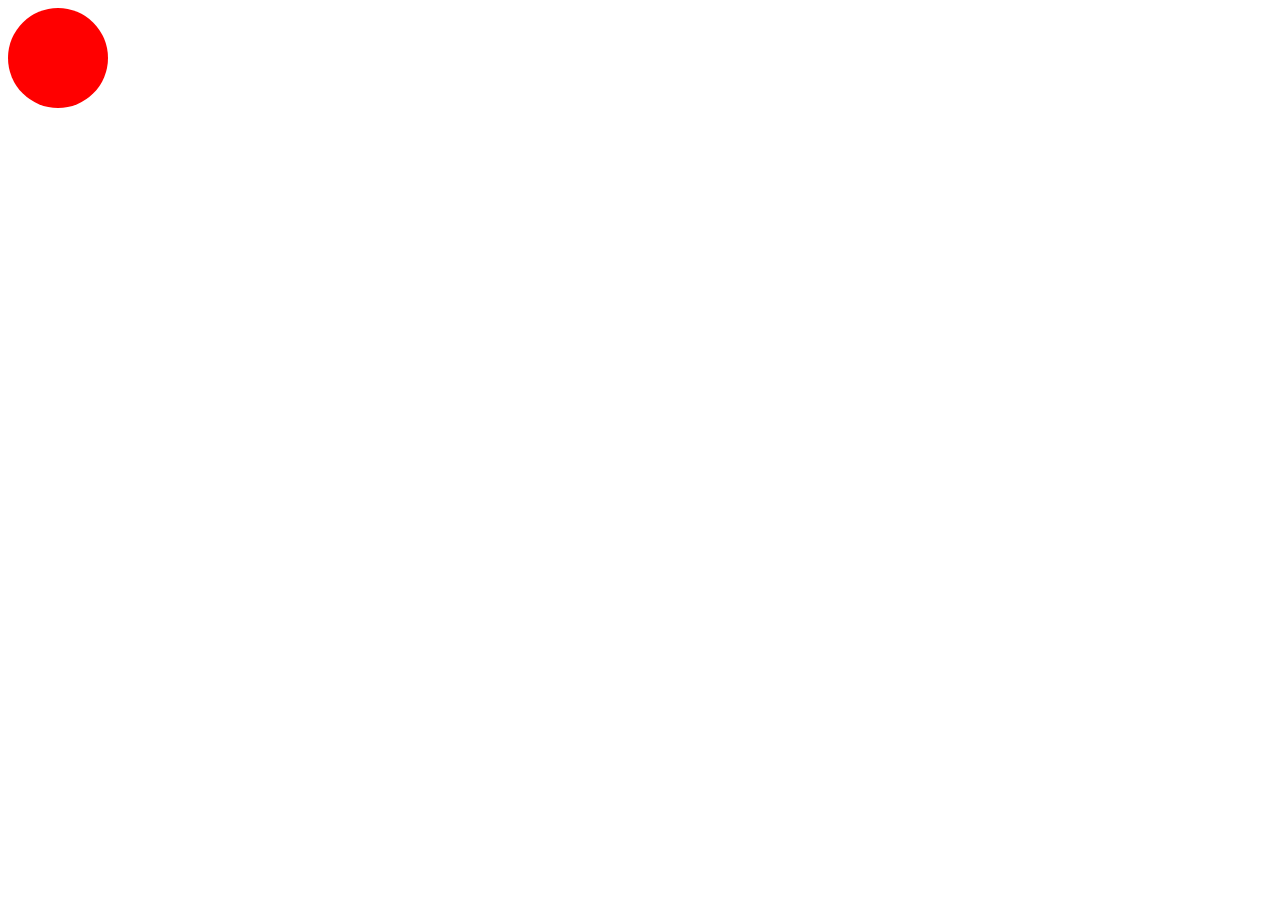
<file: tomato/index.html>
<!DOCTYPE html>
<html lang="en">
<head>
    <meta charset="UTF-8">
    <meta name="viewport" content="width=device-width, initial-scale=1.0">
    <title>Tomato Game</title>
    <link rel="stylesheet" href="style.css">
</head>
<body>
    <div class="tomato" id="tomato"></div>
    <script src="script.js"></script>
</body>
</html>
</file>
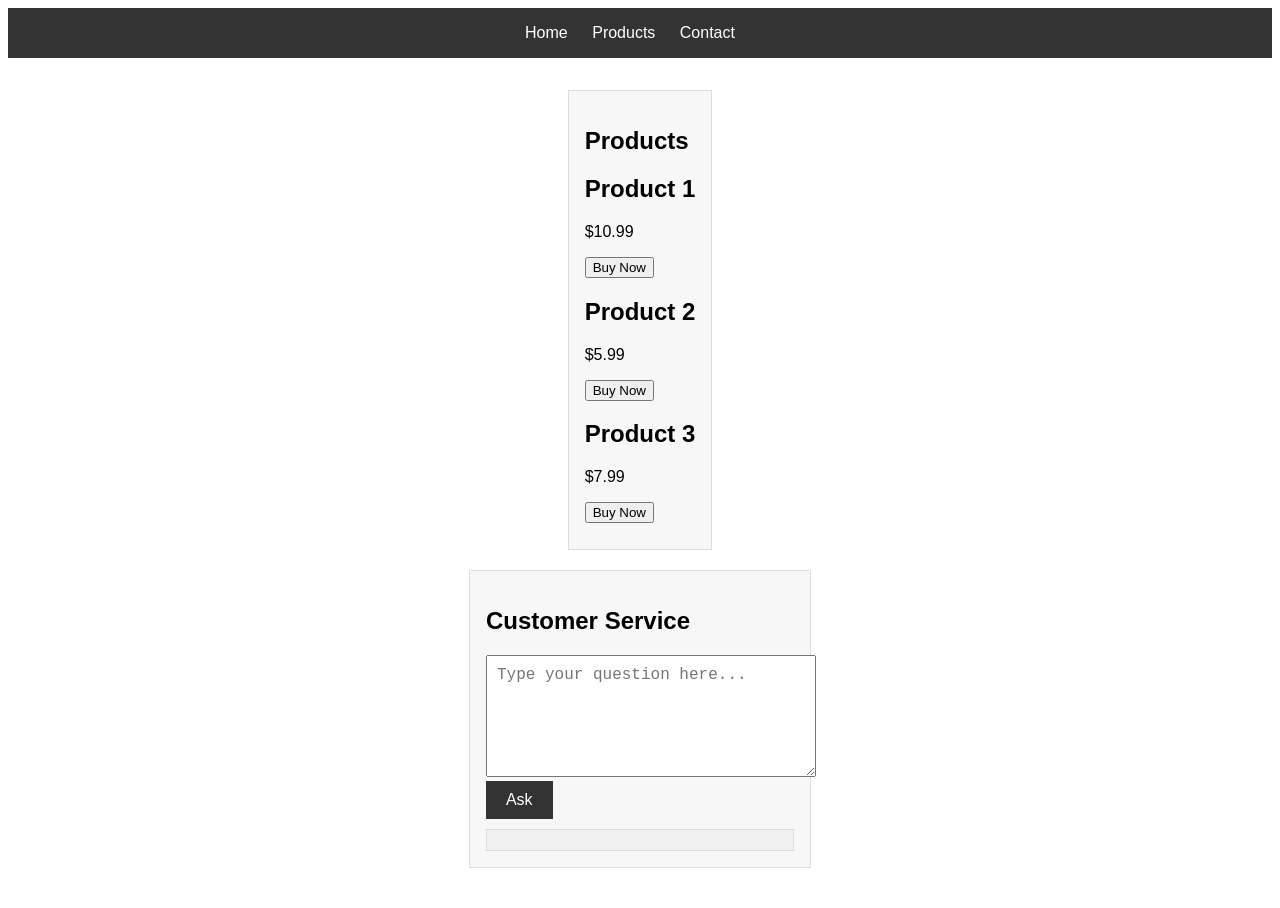
<file: what-opencage-coded-test/index.html>
<!DOCTYPE html>
<html lang="en">
<head>
    <meta charset="UTF-8">
    <meta name="viewport" content="width=device-width, initial-scale=1.0">
    <title>Mock Shop</title>
    <link rel="stylesheet" href="styles.css">
</head>
<body>
    <header>
        <nav>
            <ul>
                <li><a href="#">Home</a></li>
                <li><a href="#">Products</a></li>
                <li><a href="#">Contact</a></li>
            </ul>
        </nav>
    </header>
    <main>
        <section class="products">
            <h1>Products</h1>
            <ul>
                <li>
                    <h2>Product 1</h2>
                    <p>$10.99</p>
                    <button>Buy Now</button>
                </li>
                <li>
                    <h2>Product 2</h2>
                    <p>$5.99</p>
                    <button>Buy Now</button>
                </li>
                <li>
                    <h2>Product 3</h2>
                    <p>$7.99</p>
                    <button>Buy Now</button>
                </li>
            </ul>
        </section>
        <section class="customer-service">
            <h1>Customer Service</h1>
            <textarea placeholder="Type your question here..."></textarea>
            <button>Ask</button>
            <div class="response"></div>
        </section>
    </main>
    <script src="script.js"></script>
</body>
</html>
</file>
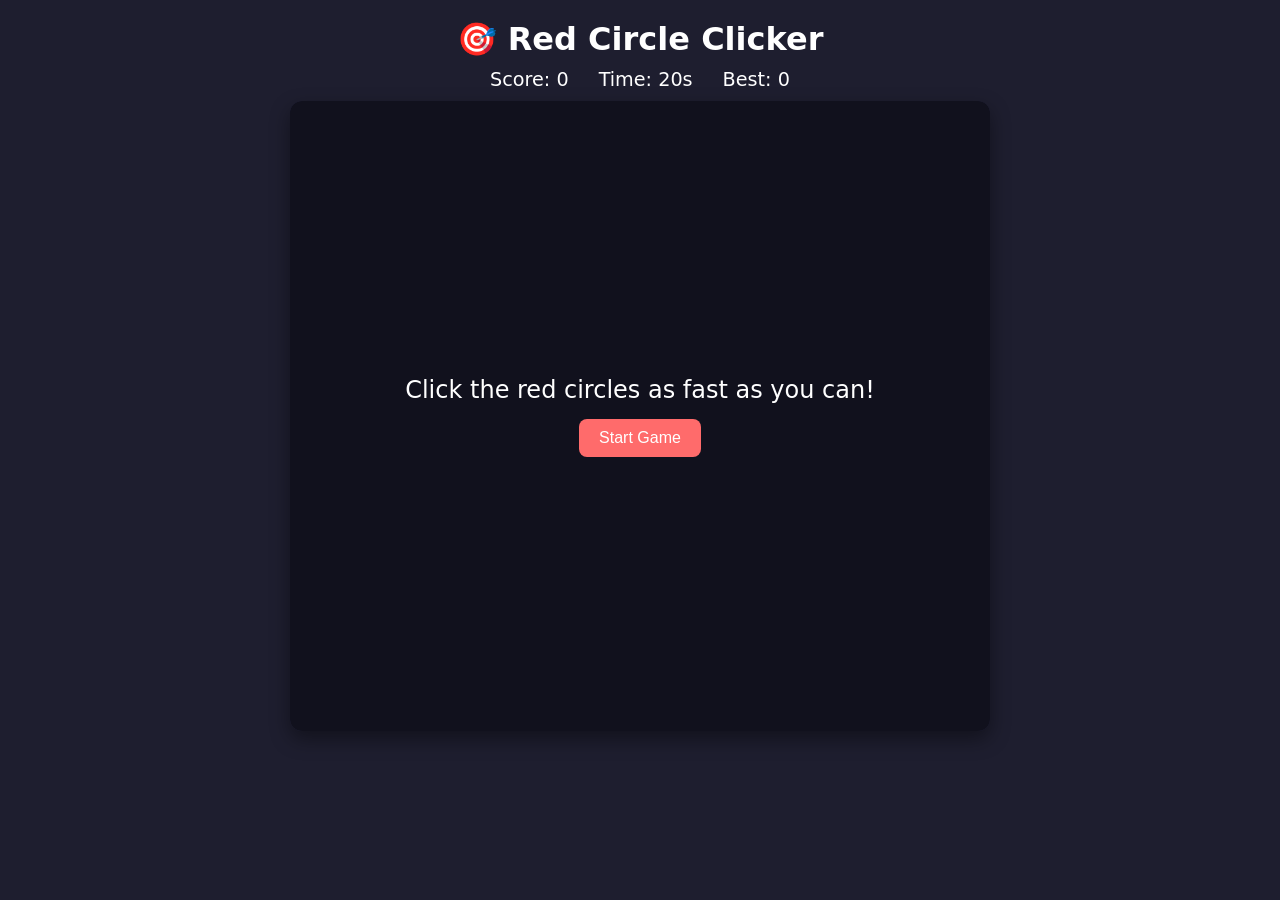
<file: hello.html>
<!DOCTYPE html>
<html lang="en">
<head>
<meta charset="UTF-8" />
<title>Red Circle Clicker</title>
<style>
  body {
    margin: 0;
    min-height: 100vh;
    display: flex;
    flex-direction: column;
    align-items: center;
    font-family: system-ui, sans-serif;
    background: #1e1e2f;
    color: #fff;
    user-select: none;
  }
  h1 { margin: 20px 0 10px; }
  #hud {
    display: flex;
    gap: 30px;
    font-size: 1.2rem;
    margin-bottom: 10px;
  }
  #arena {
    position: relative;
    width: 90vw;
    max-width: 700px;
    height: 70vh;
    background: #2a2a4a;
    border-radius: 12px;
    overflow: hidden;
    box-shadow: 0 8px 20px rgba(0,0,0,0.4);
  }
  .circle {
    position: absolute;
    width: 60px;
    height: 60px;
    border-radius: 50%;
    background: radial-gradient(circle at 35% 35%, #ff6b6b, #b00020);
    cursor: pointer;
    box-shadow: 0 4px 10px rgba(0,0,0,0.4);
    transition: transform 0.08s;
  }
  .circle:active { transform: scale(0.85); }
  #overlay {
    position: absolute;
    inset: 0;
    display: flex;
    align-items: center;
    justify-content: center;
    flex-direction: column;
    background: rgba(0,0,0,0.6);
    font-size: 1.5rem;
    gap: 15px;
  }
  button {
    padding: 10px 20px;
    font-size: 1rem;
    border: none;
    border-radius: 8px;
    background: #ff6b6b;
    color: white;
    cursor: pointer;
  }
  button:hover { background: #ff8585; }
</style>
</head>
<body>
  <h1>🎯 Red Circle Clicker</h1>
  <div id="hud">
    <div>Score: <span id="score">0</span></div>
    <div>Time: <span id="time">20</span>s</div>
    <div>Best: <span id="best">0</span></div>
  </div>
  <div id="arena">
    <div id="overlay">
      <div id="msg">Click the red circles as fast as you can!</div>
      <button id="startBtn">Start Game</button>
    </div>
  </div>

<script>
  const arena = document.getElementById('arena');
  const scoreEl = document.getElementById('score');
  const timeEl = document.getElementById('time');
  const bestEl = document.getElementById('best');
  const overlay = document.getElementById('overlay');
  const msg = document.getElementById('msg');
  const startBtn = document.getElementById('startBtn');

  let score = 0, timeLeft = 20, timerId, spawnId, playing = false;
  let best = +localStorage.getItem('rcc_best') || 0;
  bestEl.textContent = best;

  function spawnCircle() {
    const c = document.createElement('div');
    c.className = 'circle';
    const size = 30 + Math.random() * 40;
    c.style.width = c.style.height = size + 'px';
    const maxX = arena.clientWidth - size;
    const maxY = arena.clientHeight - size;
    c.style.left = Math.random() * maxX + 'px';
    c.style.top = Math.random() * maxY + 'px';
    c.addEventListener('pointerdown', e => {
      e.stopPropagation();
      if (!playing) return;
      score++;
      scoreEl.textContent = score;
      c.remove();
    });
    arena.appendChild(c);
    setTimeout(() => c.remove(), 1500);
  }

  function startGame() {
    score = 0;
    timeLeft = 20;
    scoreEl.textContent = 0;
    timeEl.textContent = timeLeft;
    overlay.style.display = 'none';
    document.querySelectorAll('.circle').forEach(c => c.remove());
    playing = true;
    spawnId = setInterval(spawnCircle, 700);
    timerId = setInterval(() => {
      timeLeft--;
      timeEl.textContent = timeLeft;
      if (timeLeft <= 0) endGame();
    }, 1000);
  }

  function endGame() {
    playing = false;
    clearInterval(spawnId);
    clearInterval(timerId);
    document.querySelectorAll('.circle').forEach(c => c.remove());
    if (score > best) {
      best = score;
      localStorage.setItem('rcc_best', best);
      bestEl.textContent = best;
      msg.textContent = `🏆 New best! Score: ${score}`;
    } else {
      msg.textContent = `Game over! Score: ${score}`;
    }
    startBtn.textContent = 'Play Again';
    overlay.style.display = 'flex';
  }

  startBtn.addEventListener('click', startGame);
</script>
</body>
</html>
</file>
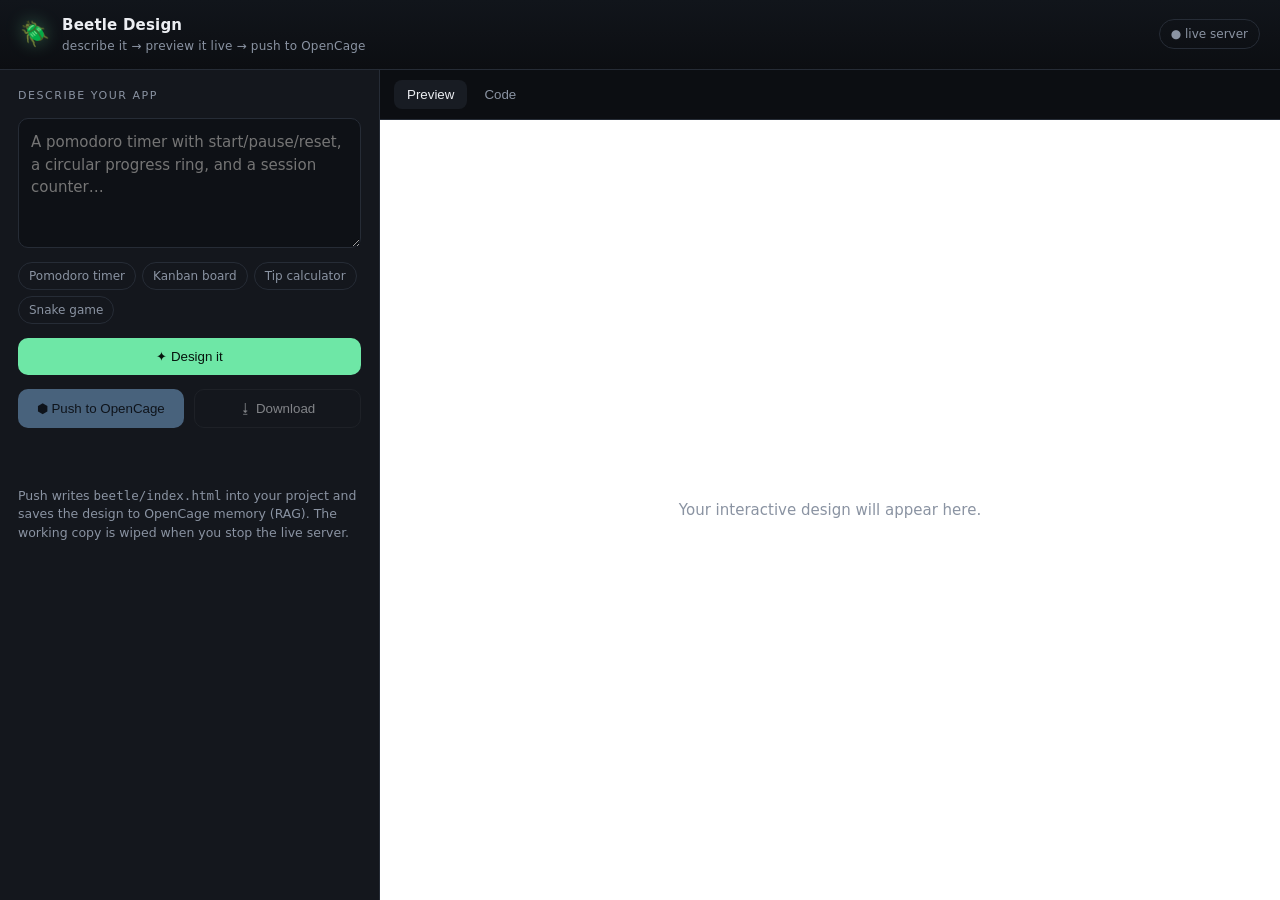
<file: src/ai/beetle.html>
<!doctype html>
<html lang="en">
<head>
<meta charset="utf-8" />
<meta name="viewport" content="width=device-width, initial-scale=1" />
<title>Beetle Design · OpenCage</title>
<style>
  :root {
    --bg: #0c0e12; --panel: #14171d; --panel-2: #181c23; --line: #262c36;
    --text: #eceef2; --muted: #8a93a2; --accent: #6ee7a6; --accent-2: #62b0ff;
    --danger: #ff6b6b; --radius: 13px;
  }
  * { box-sizing: border-box; }
  html, body { height: 100%; }
  body {
    margin: 0; background: var(--bg); color: var(--text);
    font: 15px/1.5 ui-sans-serif, system-ui, -apple-system, "Segoe UI", Roboto, sans-serif;
    display: grid; grid-template-rows: auto 1fr;
  }
  header {
    display: flex; align-items: center; gap: 12px;
    padding: 14px 20px; border-bottom: 1px solid var(--line);
    background: linear-gradient(180deg, #11151b, #0c0e12);
  }
  .bug { font-size: 24px; filter: drop-shadow(0 0 9px rgba(110,231,166,.4)); }
  .title { font-weight: 650; letter-spacing: .2px; }
  .title small { display:block; color: var(--muted); font-weight: 400; font-size: 12px; }
  .spacer { flex: 1; }
  .pill { font-size: 12px; color: var(--muted); border: 1px solid var(--line); border-radius: 999px; padding: 5px 11px; }

  .layout { display: grid; grid-template-columns: 380px 1fr; min-height: 0; }
  @media (max-width: 820px) { .layout { grid-template-columns: 1fr; } }

  /* Left: prompt + actions */
  aside {
    border-right: 1px solid var(--line); padding: 18px; display: flex; flex-direction: column; gap: 14px;
    min-height: 0; overflow: auto; background: var(--panel);
  }
  label.cap { font-size: 11px; text-transform: uppercase; letter-spacing: .14em; color: var(--muted); }
  textarea#idea {
    width: 100%; min-height: 130px; resize: vertical; background: #0e1116; color: var(--text);
    border: 1px solid var(--line); border-radius: 10px; padding: 12px; font: inherit; outline: none;
  }
  textarea#idea:focus { border-color: var(--accent-2); }
  .btn {
    border: 0; border-radius: 10px; padding: 11px 16px; font: 600 14px/1 inherit; cursor: pointer;
    display: inline-flex; align-items: center; gap: 8px; justify-content: center;
    transition: transform .05s ease, filter .15s ease;
  }
  .btn:active { transform: translateY(1px); }
  .btn:disabled { opacity: .5; cursor: default; filter: grayscale(.4); }
  .btn.primary { background: var(--accent); color: #06140d; width: 100%; }
  .btn.blue { background: var(--accent-2); color: #04121f; }
  .btn.ghost { background: transparent; color: var(--text); border: 1px solid var(--line); }
  .btn:hover:not(:disabled) { filter: brightness(1.08); }
  .actions { display: flex; gap: 10px; }
  .actions .btn { flex: 1; }
  .note { color: var(--muted); font-size: 12.5px; }
  .status { font-size: 13px; min-height: 18px; color: var(--accent); }
  .status.err { color: var(--danger); }
  .examples { display:flex; flex-wrap: wrap; gap: 6px; }
  .chip { font-size: 12px; color: var(--muted); border:1px solid var(--line); border-radius: 999px; padding: 4px 10px; cursor: pointer; }
  .chip:hover { color: var(--text); border-color: var(--accent-2); }

  /* Right: artifact preview */
  main { display: flex; flex-direction: column; min-height: 0; }
  .tabs { display: flex; gap: 4px; padding: 10px 14px; border-bottom: 1px solid var(--line); align-items: center; }
  .tab { background: transparent; border: 0; color: var(--muted); padding: 7px 13px; border-radius: 8px; cursor: pointer; font: 600 13px/1 inherit; }
  .tab.active { background: var(--panel-2); color: var(--text); }
  .stage { position: relative; flex: 1; min-height: 0; background:
      repeating-conic-gradient(#0f1217 0% 25%, #0c0e12 0% 50%) 50% / 22px 22px; }
  iframe#preview { width: 100%; height: 100%; border: 0; background: #fff; display: block; }
  pre#code {
    margin: 0; height: 100%; overflow: auto; padding: 16px; display: none;
    background: #0c0e12; color: #cdd5df; font: 12.5px/1.5 ui-monospace, "SF Mono", Menlo, monospace;
    white-space: pre-wrap; word-break: break-word;
  }
  .empty {
    position: absolute; inset: 0; display: flex; align-items: center; justify-content: center;
    color: var(--muted); text-align: center; padding: 24px; pointer-events: none;
  }
</style>
</head>
<body>
  <header>
    <span class="bug">🪲</span>
    <div class="title">Beetle Design <small>describe it → preview it live → push to OpenCage</small></div>
    <span class="spacer"></span>
    <span class="pill" id="conn">● live server</span>
  </header>

  <div class="layout">
    <aside>
      <label class="cap" for="idea">Describe your app</label>
      <textarea id="idea" placeholder="A pomodoro timer with start/pause/reset, a circular progress ring, and a session counter…"></textarea>
      <div class="examples" id="examples">
        <span class="chip">Pomodoro timer</span>
        <span class="chip">Kanban board</span>
        <span class="chip">Tip calculator</span>
        <span class="chip">Snake game</span>
      </div>
      <button class="btn primary" id="designBtn">✦ Design it</button>
      <div class="actions">
        <button class="btn blue" id="pushBtn" disabled>⬢ Push to OpenCage</button>
        <button class="btn ghost" id="downloadBtn" disabled>⭳ Download</button>
      </div>
      <div class="status" id="status"></div>
      <p class="note">Push writes <code>beetle/index.html</code> into your project and saves the design to OpenCage memory (RAG). The working copy is wiped when you stop the live server.</p>
    </aside>

    <main>
      <div class="tabs">
        <button class="tab active" id="tabPreview">Preview</button>
        <button class="tab" id="tabCode">Code</button>
        <span class="spacer" style="flex:1"></span>
        <span class="note" id="meta"></span>
      </div>
      <div class="stage">
        <iframe id="preview" sandbox="allow-scripts allow-forms allow-modals allow-popups allow-pointer-lock"></iframe>
        <pre id="code"></pre>
        <div class="empty" id="empty">Your interactive design will appear here.</div>
      </div>
    </main>
  </div>

<script>
  const $ = (id) => document.getElementById(id);
  const idea = $("idea"), designBtn = $("designBtn"), pushBtn = $("pushBtn"), downloadBtn = $("downloadBtn");
  const preview = $("preview"), code = $("code"), empty = $("empty"), status = $("status"), meta = $("meta");
  let currentHtml = "";

  $("examples").addEventListener("click", (e) => {
    if (e.target.classList.contains("chip")) idea.value = e.target.textContent;
  });
  $("tabPreview").addEventListener("click", () => setTab("preview"));
  $("tabCode").addEventListener("click", () => setTab("code"));
  function setTab(which) {
    const p = which === "preview";
    $("tabPreview").classList.toggle("active", p);
    $("tabCode").classList.toggle("active", !p);
    preview.style.display = p ? "block" : "none";
    code.style.display = p ? "none" : "block";
  }
  function setStatus(msg, err) { status.textContent = msg || ""; status.classList.toggle("err", !!err); }
  function busy(btn, on, label) {
    btn.disabled = on; btn.dataset.label = btn.dataset.label || btn.textContent;
    btn.textContent = on ? label : btn.dataset.label;
  }

  designBtn.addEventListener("click", async () => {
    const prompt = idea.value.trim();
    if (!prompt) { idea.focus(); return; }
    busy(designBtn, true, "Designing…"); setStatus("OpenCage is designing your app…");
    try {
      const r = await fetch("/api/design", {
        method: "POST", headers: { "Content-Type": "application/json" },
        body: JSON.stringify({ prompt })
      });
      const d = await r.json();
      currentHtml = d.html || "";
      preview.srcdoc = currentHtml;
      code.textContent = currentHtml;
      empty.style.display = "none";
      meta.textContent = currentHtml.length.toLocaleString() + " chars";
      pushBtn.disabled = false; downloadBtn.disabled = false;
      setTab("preview"); setStatus("Ready — interact with it, then push or download.");
    } catch (e) { setStatus("Error: " + e, true); }
    busy(designBtn, false);
  });

  pushBtn.addEventListener("click", async () => {
    if (!currentHtml) return;
    busy(pushBtn, true, "Pushing…"); setStatus("Saving to your project and OpenCage memory…");
    try {
      const r = await fetch("/api/push", {
        method: "POST", headers: { "Content-Type": "application/json" },
        body: JSON.stringify({ html: currentHtml })
      });
      const d = await r.json();
      setStatus(d.result || "Pushed.");
    } catch (e) { setStatus("Error: " + e, true); }
    busy(pushBtn, false);
  });

  downloadBtn.addEventListener("click", () => {
    if (!currentHtml) return;
    const blob = new Blob([currentHtml], { type: "text/html" });
    const a = document.createElement("a");
    a.href = URL.createObjectURL(blob);
    a.download = "beetle-design.html";
    a.click();
    URL.revokeObjectURL(a.href);
    setStatus("Downloaded beetle-design.html");
  });

  // Heartbeat so the server knows the tab is still open; closing it stops the live server.
  const beat = setInterval(() => { fetch("/api/ping").catch(() => {}); }, 3000);
  function shutdown() {
    clearInterval(beat);
    try { navigator.sendBeacon("/api/shutdown"); }
    catch (e) { fetch("/api/shutdown", { method: "POST", keepalive: true }).catch(() => {}); }
  }
  window.addEventListener("pagehide", shutdown);
  window.addEventListener("beforeunload", shutdown);
</script>
</body>
</html>
</file>
<file: tomato/style.css>
.tomato {
    width: 100px;
    height: 100px;
    background-color: red;
    border-radius: 50%;
    cursor: pointer;
}

.tomato:active {
    transform: scale(0.9);
}
</file>
<file: what-opencage-coded-test/styles.css>
body {
    font-family: Arial, sans-serif;
}

header {
    background-color: #333;
    color: #fff;
    padding: 1em;
    text-align: center;
}

nav ul {
    list-style: none;
    margin: 0;
    padding: 0;
}

nav li {
    display: inline-block;
    margin-right: 20px;
}

nav a {
    color: #fff;
    text-decoration: none;
}

main {
    display: flex;
    flex-direction: column;
    align-items: center;
    padding: 2em;
}

.products {
    background-color: #f7f7f7;
    padding: 1em;
    border: 1px solid #ddd;
    margin-bottom: 20px;
}

.products ul {
    list-style: none;
    margin: 0;
    padding: 0;
}

.products li {
    margin-bottom: 10px;
}

.customer-service {
    background-color: #f7f7f7;
    padding: 1em;
    border: 1px solid #ddd;
}

.customer-service textarea {
    width: 100%;
    height: 100px;
    padding: 10px;
    font-size: 16px;
}

.customer-service button {
    background-color: #333;
    color: #fff;
    border: none;
    padding: 10px 20px;
    font-size: 16px;
    cursor: pointer;
}

.customer-service .response {
    margin-top: 10px;
    padding: 10px;
    background-color: #f0f0f0;
    border: 1px solid #ddd;
}
</file>
